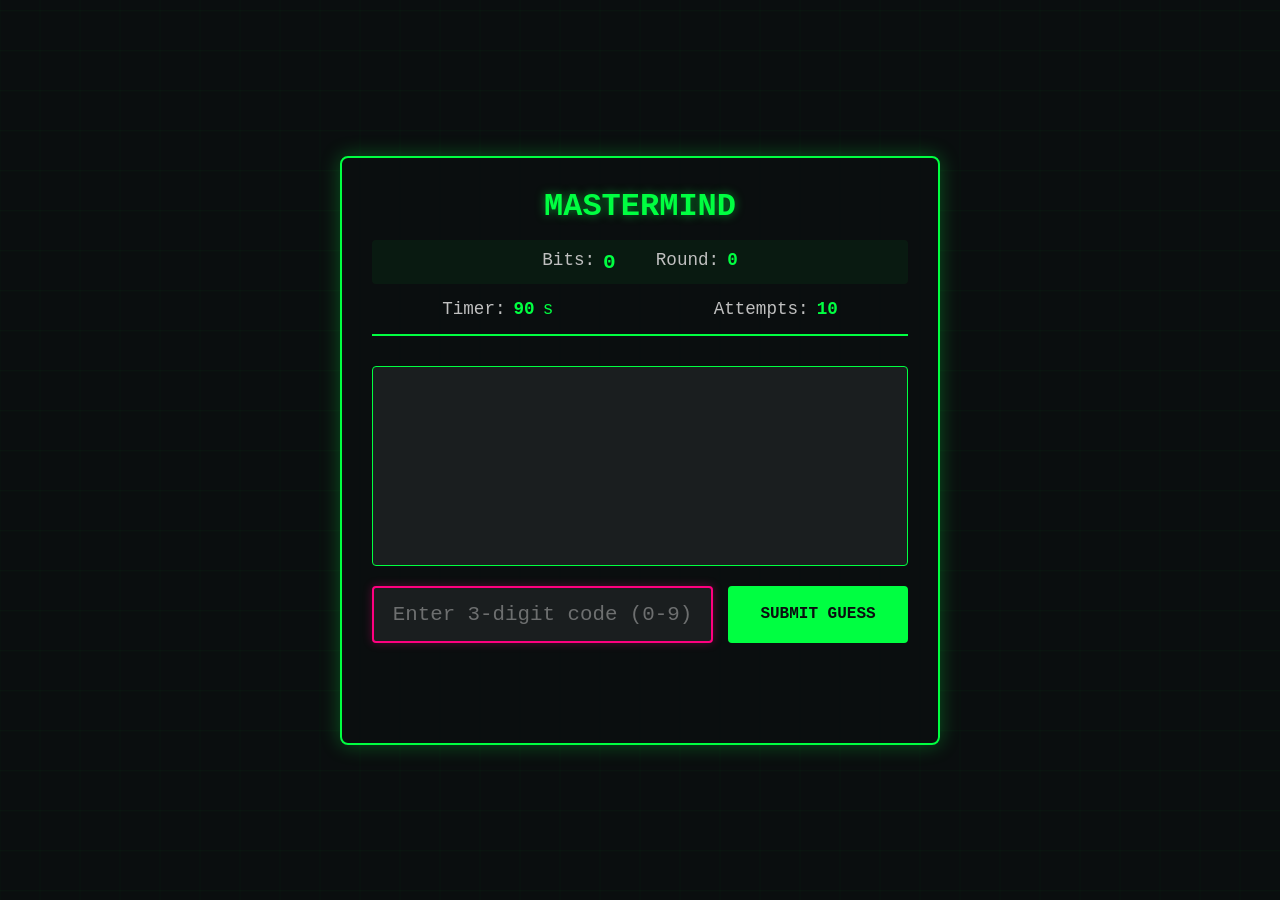
<file: index.html>
<!DOCTYPE html>
<html lang="en">
<head>
    <meta charset="UTF-8">
    <meta name="viewport" content="width=device-width, initial-scale=1.0">
    <title>Meta Hunter - Code Cracking Roguelite</title>
    <link rel="stylesheet" href="css/main.css">
</head>
<body>
    <div id="game-container">
        <canvas id="game-canvas"></canvas>
        <div id="ui-overlay">
            <!-- Mastermind UI -->
            <div id="mastermind-ui" class="puzzle-ui">
                <div class="puzzle-header">
                    <h1>MASTERMIND</h1>
                    <div class="game-stats">
                        <div class="stat">
                            <span class="label">Bits:</span>
                            <span id="data-display" class="data-value">0</span>
                        </div>
                        <div class="stat">
                            <span class="label">Round:</span>
                            <span id="round-display">1</span>
                        </div>
                    </div>
                    <div class="puzzle-stats">
                        <div class="stat">
                            <span class="label">Timer:</span>
                            <span id="timer">90</span>s
                        </div>
                        <div class="stat">
                            <span class="label">Attempts:</span>
                            <span id="attempts-remaining">10</span>
                        </div>
                    </div>
                </div>

                <div class="puzzle-content">
                    <div id="guess-history" class="guess-history">
                        <!-- Previous guesses will appear here -->
                    </div>

                    <div class="input-section">
                        <input
                            type="text"
                            id="guess-input"
                            placeholder="Enter 3-digit code (0-9)"
                            maxlength="3"
                            autocomplete="off"
                        />
                        <button id="submit-guess" class="btn-primary">SUBMIT GUESS</button>
                    </div>

                    <div id="game-message" class="message"></div>
                </div>
            </div>

            <!-- Shop UI -->
            <div id="shop-ui" class="shop-ui" style="display: none;">
                <div class="shop-header">
                    <h1>UPGRADE SHOP</h1>
                    <div class="shop-info">
                        <div class="stat">
                            <span class="label">Available Bits:</span>
                            <span id="shop-data-display" class="data-value">0</span>
                        </div>
                    </div>
                </div>

                <div class="shop-content">
                    <p class="shop-description">Choose your upgrades wisely. They'll help you crack tougher codes!</p>
                    <div id="shop-upgrades" class="shop-upgrades">
                        <!-- Upgrades will be added here dynamically -->
                    </div>
                </div>

                <div class="shop-actions">
                    <button id="shop-continue" class="btn-primary">CONTINUE</button>
                    <button id="shop-skip" class="btn-secondary">SKIP SHOP</button>
                </div>
            </div>
        </div>
    </div>

    <!-- Load modules -->
    <script type="module" src="js/main.js"></script>
</body>
</html>
</file>
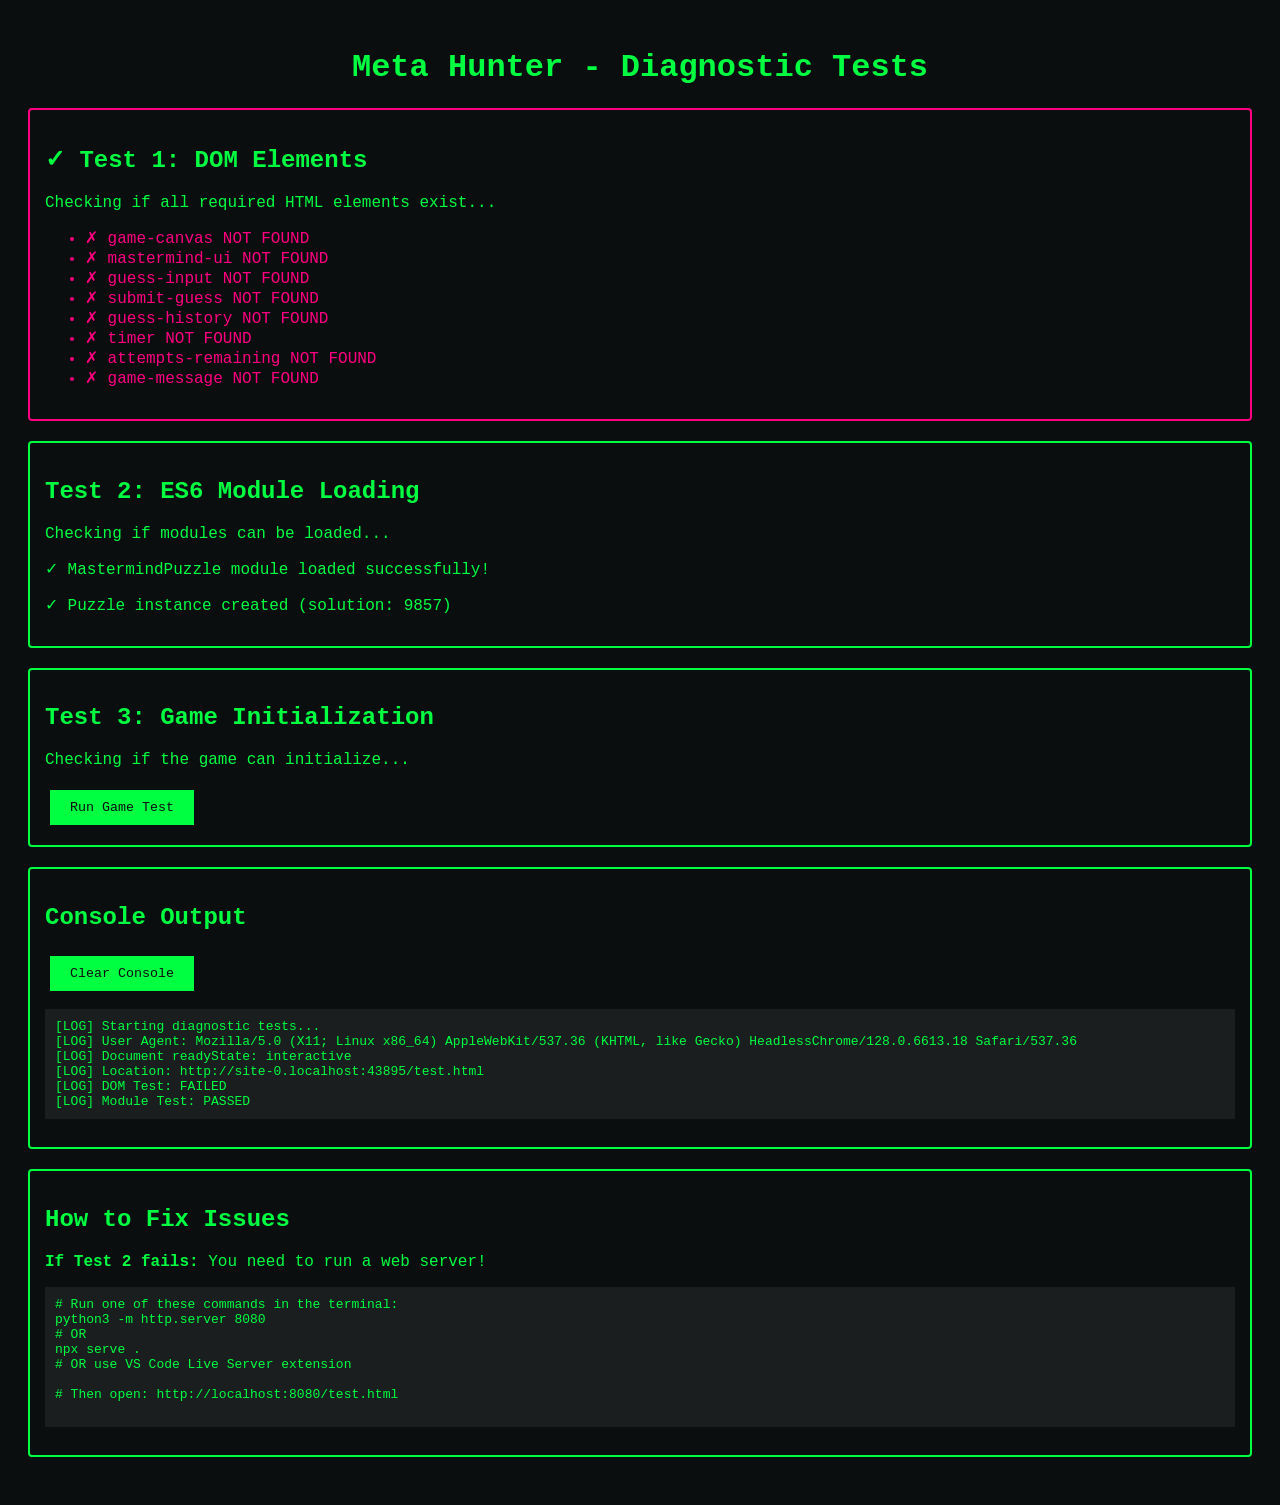
<file: test.html>
<!DOCTYPE html>
<html lang="en">
<head>
    <meta charset="UTF-8">
    <meta name="viewport" content="width=device-width, initial-scale=1.0">
    <title>Meta Hunter - Diagnostics</title>
    <style>
        body {
            background: #0a0e0f;
            color: #00ff41;
            font-family: 'Courier New', monospace;
            padding: 20px;
        }
        .test {
            margin: 20px 0;
            padding: 15px;
            border: 2px solid #00ff41;
            border-radius: 4px;
        }
        .pass { border-color: #00ff41; }
        .fail { border-color: #ff0080; }
        h1 { text-align: center; }
        pre {
            background: #1a1e1f;
            padding: 10px;
            overflow-x: auto;
        }
        button {
            background: #00ff41;
            color: #0a0e0f;
            border: none;
            padding: 10px 20px;
            font-family: 'Courier New', monospace;
            cursor: pointer;
            margin: 5px;
        }
        button:hover {
            background: #00cc33;
        }
        #console-output {
            max-height: 300px;
            overflow-y: auto;
        }
    </style>
</head>
<body>
    <h1>Meta Hunter - Diagnostic Tests</h1>

    <div class="test" id="test-dom">
        <h2>✓ Test 1: DOM Elements</h2>
        <p>Checking if all required HTML elements exist...</p>
        <div id="dom-results"></div>
    </div>

    <div class="test" id="test-modules">
        <h2>Test 2: ES6 Module Loading</h2>
        <p>Checking if modules can be loaded...</p>
        <div id="module-results"></div>
    </div>

    <div class="test" id="test-game">
        <h2>Test 3: Game Initialization</h2>
        <p>Checking if the game can initialize...</p>
        <button onclick="testGame()">Run Game Test</button>
        <div id="game-results"></div>
    </div>

    <div class="test">
        <h2>Console Output</h2>
        <button onclick="clearConsole()">Clear Console</button>
        <pre id="console-output"></pre>
    </div>

    <div class="test">
        <h2>How to Fix Issues</h2>
        <p><strong>If Test 2 fails:</strong> You need to run a web server!</p>
        <pre>
# Run one of these commands in the terminal:
python3 -m http.server 8080
# OR
npx serve .
# OR use VS Code Live Server extension

# Then open: http://localhost:8080/test.html
        </pre>
    </div>

    <script>
        // Capture console logs
        const originalLog = console.log;
        const originalError = console.error;
        const consoleOutput = document.getElementById('console-output');

        function addToConsole(type, ...args) {
            const msg = args.map(a =>
                typeof a === 'object' ? JSON.stringify(a, null, 2) : String(a)
            ).join(' ');
            consoleOutput.textContent += `[${type}] ${msg}\n`;
            consoleOutput.scrollTop = consoleOutput.scrollHeight;
        }

        console.log = (...args) => {
            originalLog(...args);
            addToConsole('LOG', ...args);
        };

        console.error = (...args) => {
            originalError(...args);
            addToConsole('ERROR', ...args);
        };

        function clearConsole() {
            consoleOutput.textContent = '';
        }

        // Test 1: DOM Elements
        function testDOM() {
            const elements = [
                'game-canvas',
                'mastermind-ui',
                'guess-input',
                'submit-guess',
                'guess-history',
                'timer',
                'attempts-remaining',
                'game-message'
            ];

            const results = document.getElementById('dom-results');
            let html = '<ul style="margin-top: 10px;">';
            let allPass = true;

            elements.forEach(id => {
                const el = document.getElementById(id);
                if (el) {
                    html += `<li style="color: #00ff41;">✓ ${id} found</li>`;
                } else {
                    html += `<li style="color: #ff0080;">✗ ${id} NOT FOUND</li>`;
                    allPass = false;
                }
            });

            html += '</ul>';
            results.innerHTML = html;

            const testDiv = document.getElementById('test-dom');
            testDiv.className = allPass ? 'test pass' : 'test fail';

            console.log('DOM Test:', allPass ? 'PASSED' : 'FAILED');
            return allPass;
        }

        // Test 2: Module Loading
        async function testModules() {
            const results = document.getElementById('module-results');
            const testDiv = document.getElementById('test-modules');

            try {
                const module = await import('./js/puzzles/mastermind.js');

                if (module.MastermindPuzzle) {
                    results.innerHTML = '<p style="color: #00ff41;">✓ MastermindPuzzle module loaded successfully!</p>';
                    testDiv.className = 'test pass';
                    console.log('Module Test: PASSED');

                    // Test creating an instance
                    const puzzle = new module.MastermindPuzzle(1);
                    results.innerHTML += `<p>✓ Puzzle instance created (solution: ${puzzle.revealSolution().join('')})</p>`;
                    return true;
                } else {
                    throw new Error('MastermindPuzzle not found in module');
                }
            } catch (error) {
                results.innerHTML = `<p style="color: #ff0080;">✗ Module loading failed: ${error.message}</p>`;
                results.innerHTML += '<p style="color: #ff0080;">Make sure you\'re running via a web server!</p>';
                testDiv.className = 'test fail';
                console.error('Module Test: FAILED', error);
                return false;
            }
        }

        // Test 3: Game Initialization
        async function testGame() {
            const results = document.getElementById('game-results');
            const testDiv = document.getElementById('test-game');

            try {
                const mainModule = await import('./js/main.js');

                if (window.game) {
                    results.innerHTML = '<p style="color: #00ff41;">✓ Game instance found!</p>';
                    results.innerHTML += `<p>Game state: ${window.game.puzzle ? 'Puzzle loaded' : 'No puzzle'}</p>`;

                    if (window.game.puzzle) {
                        const solution = window.game.puzzle.revealSolution();
                        results.innerHTML += `<p>Current puzzle solution: ${solution.join('')}</p>`;
                    }

                    testDiv.className = 'test pass';
                    console.log('Game Test: PASSED');
                    return true;
                } else {
                    throw new Error('window.game not initialized');
                }
            } catch (error) {
                results.innerHTML = `<p style="color: #ff0080;">✗ Game test failed: ${error.message}</p>`;
                testDiv.className = 'test fail';
                console.error('Game Test: FAILED', error);
                return false;
            }
        }

        // Run tests on load
        window.addEventListener('DOMContentLoaded', async () => {
            console.log('Starting diagnostic tests...');
            console.log('User Agent:', navigator.userAgent);
            console.log('Document readyState:', document.readyState);
            console.log('Location:', window.location.href);

            testDOM();
            await testModules();
        });
    </script>
</body>
</html>
</file>
<file: css/main.css>
/* Meta Hunter - Matrix-style theme */

:root {
    --color-bg: #0a0e0f;
    --color-fg: #00ff41;
    --color-accent: #ff0080;
    --color-text: #c0c0c0;
    --color-border: #00ff41;
    --color-input-bg: #1a1e1f;
    --font-mono: 'Courier New', 'Courier', monospace;
}

* {
    margin: 0;
    padding: 0;
    box-sizing: border-box;
}

body {
    background: var(--color-bg);
    color: var(--color-fg);
    font-family: var(--font-mono);
    overflow: hidden;
    font-size: 16px;
}

#game-container {
    width: 100vw;
    height: 100vh;
    position: relative;
    display: flex;
    align-items: center;
    justify-content: center;
}

#game-canvas {
    position: absolute;
    top: 0;
    left: 0;
    width: 100%;
    height: 100%;
    image-rendering: pixelated;
}

#ui-overlay {
    position: absolute;
    top: 0;
    left: 0;
    width: 100%;
    height: 100%;
    pointer-events: none;
    display: flex;
    align-items: center;
    justify-content: center;
    padding: 20px;
}

#ui-overlay > * {
    pointer-events: auto;
}

/* Puzzle UI Container */
.puzzle-ui {
    background: rgba(10, 14, 15, 0.95);
    border: 2px solid var(--color-border);
    border-radius: 8px;
    padding: 30px;
    max-width: 600px;
    width: 100%;
    box-shadow: 0 0 20px rgba(0, 255, 65, 0.3);
}

.puzzle-header {
    margin-bottom: 30px;
    border-bottom: 2px solid var(--color-border);
    padding-bottom: 15px;
}

.puzzle-header h1 {
    color: var(--color-fg);
    font-size: 2em;
    text-align: center;
    margin-bottom: 15px;
    text-shadow: 0 0 10px rgba(0, 255, 65, 0.5);
}

.game-stats {
    display: flex;
    justify-content: center;
    gap: 40px;
    margin-bottom: 15px;
    padding: 10px;
    background: rgba(0, 255, 65, 0.05);
    border-radius: 4px;
}

.puzzle-stats {
    display: flex;
    justify-content: space-around;
    gap: 20px;
}

.data-value {
    color: var(--color-accent);
    font-weight: bold;
    font-size: 1.2em;
}

.stat {
    display: flex;
    gap: 8px;
    font-size: 1.1em;
}

.stat .label {
    color: var(--color-text);
}

.stat span:last-child {
    color: var(--color-fg);
    font-weight: bold;
}

/* Guess History */
.guess-history {
    min-height: 200px;
    max-height: 300px;
    overflow-y: auto;
    margin-bottom: 20px;
    padding: 10px;
    background: var(--color-input-bg);
    border: 1px solid var(--color-border);
    border-radius: 4px;
}

.guess-entry {
    display: flex;
    justify-content: space-between;
    align-items: center;
    padding: 10px;
    margin-bottom: 8px;
    background: rgba(0, 255, 65, 0.05);
    border: 1px solid rgba(0, 255, 65, 0.2);
    border-radius: 4px;
}

.guess-number {
    color: var(--color-text);
    margin-right: 15px;
}

.guess-code {
    font-size: 1.3em;
    color: var(--color-fg);
    letter-spacing: 8px;
    font-weight: bold;
}

.guess-feedback {
    display: flex;
    gap: 15px;
    font-size: 0.9em;
}

.feedback-item {
    display: flex;
    gap: 5px;
}

.feedback-black {
    color: var(--color-fg);
}

.feedback-white {
    color: var(--color-text);
}

/* Input Section */
.input-section {
    display: flex;
    gap: 15px;
    margin-bottom: 20px;
}

input[type="text"] {
    flex: 1;
    background: var(--color-input-bg);
    color: var(--color-fg);
    border: 2px solid var(--color-border);
    padding: 15px;
    font-family: var(--font-mono);
    font-size: 1.3em;
    letter-spacing: 8px;
    text-align: center;
    border-radius: 4px;
    transition: all 0.2s;
}

input[type="text"]:focus {
    outline: none;
    border-color: var(--color-accent);
    box-shadow: 0 0 10px rgba(255, 0, 128, 0.3);
}

input[type="text"]::placeholder {
    color: var(--color-text);
    opacity: 0.5;
    letter-spacing: normal;
}

/* Buttons */
button {
    background: var(--color-fg);
    color: var(--color-bg);
    border: 2px solid var(--color-fg);
    padding: 15px 30px;
    font-family: var(--font-mono);
    font-size: 1em;
    font-weight: bold;
    cursor: pointer;
    transition: all 0.2s;
    border-radius: 4px;
    text-transform: uppercase;
}

button:hover {
    background: var(--color-bg);
    color: var(--color-fg);
    box-shadow: 0 0 15px var(--color-fg);
}

button:active {
    transform: scale(0.98);
}

button:disabled {
    opacity: 0.5;
    cursor: not-allowed;
    box-shadow: none;
}

.btn-primary {
    min-width: 180px;
}

/* Messages */
.message {
    text-align: center;
    padding: 15px;
    border-radius: 4px;
    font-size: 1.1em;
    min-height: 50px;
    display: flex;
    align-items: center;
    justify-content: center;
}

.message.success {
    background: rgba(0, 255, 65, 0.1);
    border: 1px solid var(--color-fg);
    color: var(--color-fg);
}

.message.error {
    background: rgba(255, 0, 128, 0.1);
    border: 1px solid var(--color-accent);
    color: var(--color-accent);
}

.message.info {
    background: rgba(192, 192, 192, 0.1);
    border: 1px solid var(--color-text);
    color: var(--color-text);
}

/* Scrollbar styling */
.guess-history::-webkit-scrollbar {
    width: 8px;
}

.guess-history::-webkit-scrollbar-track {
    background: var(--color-bg);
}

.guess-history::-webkit-scrollbar-thumb {
    background: var(--color-border);
    border-radius: 4px;
}

.guess-history::-webkit-scrollbar-thumb:hover {
    background: var(--color-accent);
}

/* Responsive */
@media (max-width: 768px) {
    .puzzle-ui {
        padding: 20px;
    }

    .puzzle-header h1 {
        font-size: 1.5em;
    }

    .input-section {
        flex-direction: column;
    }

    .btn-primary {
        width: 100%;
    }

    input[type="text"] {
        letter-spacing: 4px;
    }
}

/* Shop UI */
.shop-ui {
    background: rgba(10, 14, 15, 0.98);
    border: 2px solid var(--color-accent);
    border-radius: 8px;
    padding: 30px;
    max-width: 700px;
    width: 100%;
    max-height: 90vh;
    overflow-y: auto;
    box-shadow: 0 0 30px rgba(255, 0, 128, 0.4);
}

.shop-header {
    margin-bottom: 25px;
    border-bottom: 2px solid var(--color-accent);
    padding-bottom: 15px;
}

.shop-header h1 {
    color: var(--color-accent);
    font-size: 2em;
    text-align: center;
    margin-bottom: 15px;
    text-shadow: 0 0 10px rgba(255, 0, 128, 0.5);
}

.shop-info {
    text-align: center;
    font-size: 1.2em;
}

.shop-description {
    color: var(--color-text);
    text-align: center;
    margin-bottom: 20px;
    font-size: 0.95em;
    font-style: italic;
}

.shop-upgrades {
    display: flex;
    flex-direction: column;
    gap: 15px;
    margin-bottom: 25px;
}

.upgrade-card {
    background: rgba(0, 255, 65, 0.05);
    border: 2px solid var(--color-border);
    border-radius: 6px;
    padding: 15px;
    transition: all 0.3s;
    cursor: pointer;
}

.upgrade-card:hover:not(.disabled) {
    background: rgba(0, 255, 65, 0.1);
    border-color: var(--color-accent);
    box-shadow: 0 0 15px rgba(0, 255, 65, 0.3);
    transform: translateY(-2px);
}

.upgrade-card.disabled {
    opacity: 0.5;
    cursor: not-allowed;
    border-color: var(--color-text);
}

.upgrade-card.owned {
    background: rgba(255, 0, 128, 0.1);
    border-color: var(--color-accent);
}

.upgrade-header {
    display: flex;
    justify-content: space-between;
    align-items: center;
    margin-bottom: 10px;
}

.upgrade-name {
    color: var(--color-fg);
    font-size: 1.2em;
    font-weight: bold;
}

.upgrade-cost {
    color: var(--color-accent);
    font-size: 1.1em;
    font-weight: bold;
}

.upgrade-description {
    color: var(--color-text);
    font-size: 0.9em;
    line-height: 1.4;
    margin-bottom: 8px;
}

.upgrade-effect {
    color: var(--color-fg);
    font-size: 0.85em;
    font-style: italic;
}

.shop-actions {
    display: flex;
    gap: 15px;
    justify-content: center;
    padding-top: 20px;
    border-top: 1px solid var(--color-border);
}

.btn-secondary {
    background: transparent;
    color: var(--color-text);
    border: 2px solid var(--color-text);
}

.btn-secondary:hover {
    background: var(--color-text);
    color: var(--color-bg);
}
</file>
